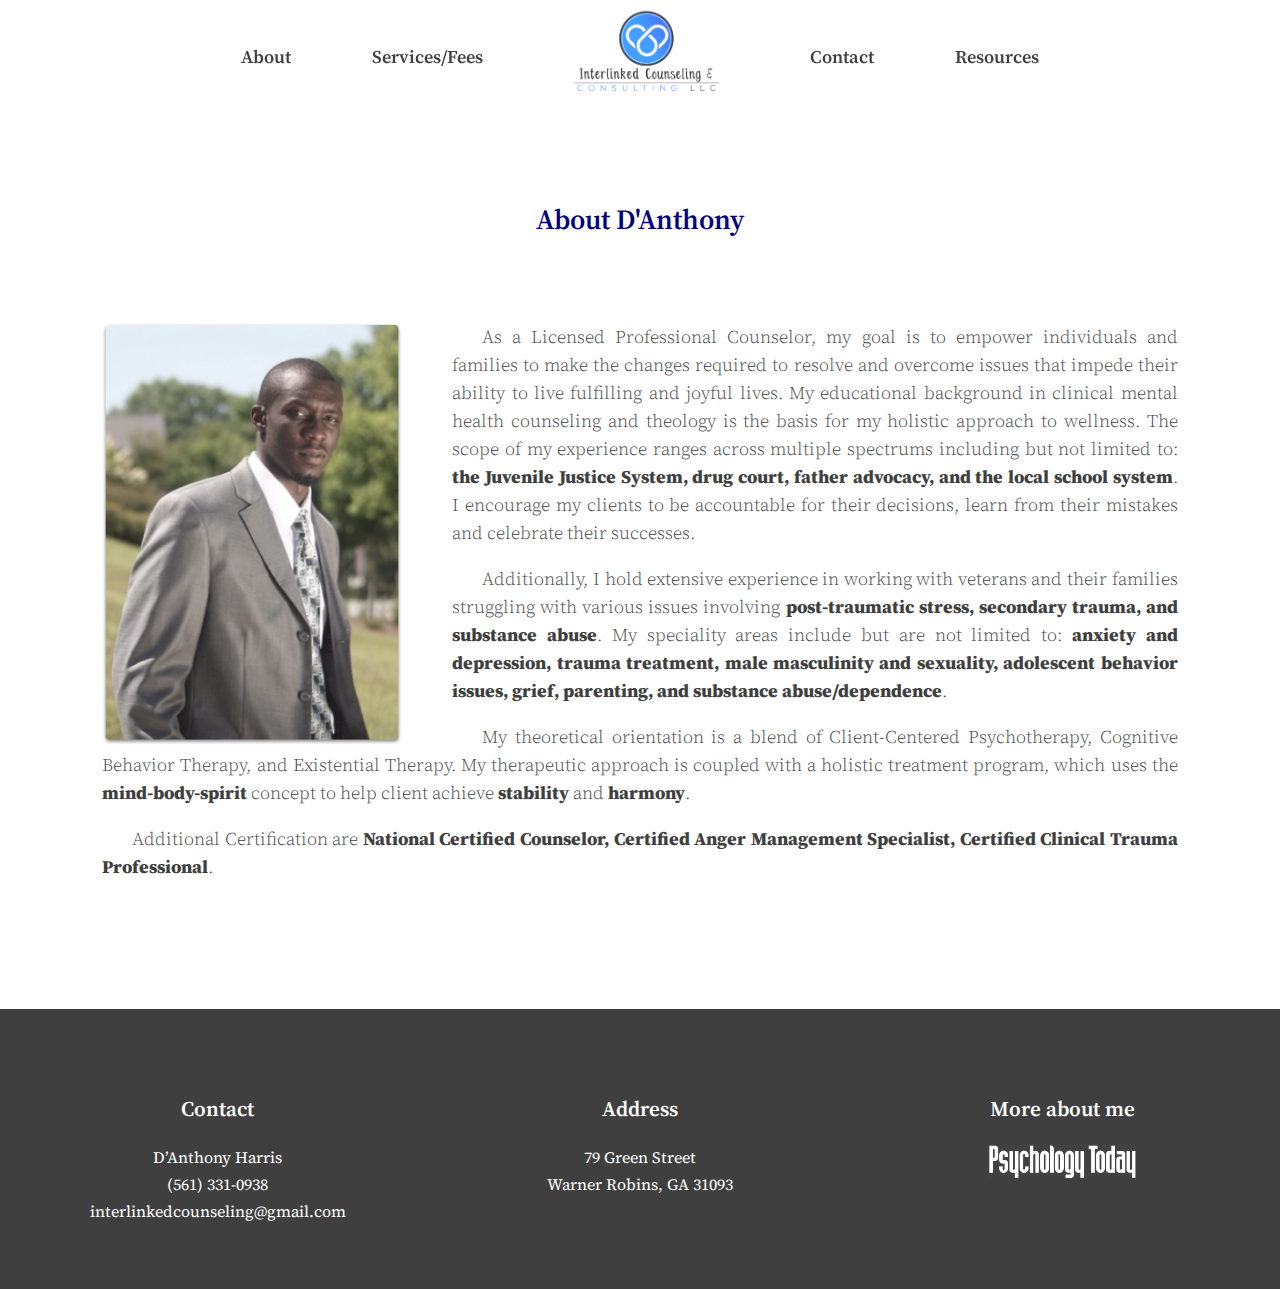
<file: about.html>
<!DOCTYPE html>
<html lang="en" id="master-container">
<head>
	<meta charset="UTF-8">
	<link rel="stylesheet" href="https://use.fontawesome.com/releases/v5.6.3/css/all.css">
	<meta name="viewport" content="width=device-width, initial-scale=1.0">
	<title>Interlinked | About</title>
	<script src="https://cdnjs.cloudflare.com/ajax/libs/jquery/3.4.1/jquery.min.js"></script>
	<link rel="shortcut icon" href="images/favicon.ico" type="image/x-icon">
	<link href="https://fonts.googleapis.com/css?family=Hind:300,400,500,600,700|Source+Serif+Pro:400,600,700&display=swap" rel="stylesheet">
	<link rel="stylesheet" href="styles/home.css">
	<link rel="stylesheet" href="styles/navbar.css">
	<link rel="stylesheet" href="styles/footer.css">
	<link rel="stylesheet" href="styles/about.css">
</head>

<body>
	<div id="center-content">
		<nav class="navbar navbar-transparent" id="navbar">
		<a href="about.html" class="navbar-text">About</a>
		<a href="services.html" class="navbar-text">Services/Fees</a>
		<a id="home-btn" href="index.html" class="navbar-text"><img src="images/interlinked_logo.png" class="logo-img-navbar"></a>
		<a href="contact.html" class="navbar-text">Contact</a>
		<a href="resources.html" class="navbar-text">Resources</a>
	</nav>

	<nav class="navbar-mobile navbar-transparent" id="mobile-navbar">
		<div class="dropdown">
	    <button class="dropbtn">
	      <i class="dropdown-icon fas fa-bars" id="dropbtn"></i>
	    </button>
	    <div class="dropdown-content" id="dropdown-content" style="display: none;">
	      <a href="about.html" class="navbar-mobile-text">About</a>
	      <a href="services.html" class="navbar-mobile-text">Services/Fees</a>
	      <a href="contact.html" class="navbar-mobile-text">Contact</a>
	      <a href="resources.html" class="navbar-mobile-text">Resources</a>
	    </div>
	  </div>
	  <div class="home-btn">
			<a href="index.html"><img src="images/interlinked_logo.png" class="logo-img-navbar-mobile"></a>
		</div>
		<div>
		</div>
	</nav>

	<main>
		<section id="about" class="about">
			<div class="main-title">
				<h1 class="main-title-text">About D'Anthony</h1>
			</div>
			<div class="about-content-box center-content">
				<img class="about-img" src="images/about_picture.png">
				<div class="about-text">
					<p>As a Licensed Professional Counselor, my goal is to empower individuals and families to make the changes required to resolve and overcome issues that impede their ability to live fulfilling and joyful lives. My educational background in clinical mental health counseling and theology is the basis for my holistic approach to wellness. The scope of my experience ranges across multiple spectrums including but not limited to: <span class="bold-text">the Juvenile Justice System, drug court, father advocacy, and the local school system</span>. I encourage my clients to be accountable for their decisions, learn from their mistakes and celebrate their successes.</p>
					<p>Additionally, I hold extensive experience in working with veterans and their families struggling with various issues involving <span class="bold-text">post-traumatic stress, secondary trauma, and substance abuse</span>. My speciality areas include but are not limited to: <span class="bold-text">anxiety and depression, trauma treatment, male masculinity and sexuality, adolescent behavior issues, grief, parenting, and substance abuse/dependence</span>.</p>
					<p>My theoretical orientation is a blend of Client-Centered Psychotherapy, Cognitive Behavior Therapy, and Existential Therapy. My therapeutic approach is coupled with a holistic treatment program, which uses the <span class="bold-text">mind-body-spirit</span> concept to help client achieve <span class="bold-text">stability</span> and <span class="bold-text">harmony</span>.</p>
					<p>Additional Certification are <span class="bold-text">National Certified Counselor, Certified Anger Management Specialist, Certified Clinical Trauma Professional</span>.
				</div>
			</div>
		</section>
	</main>
	<footer>
		<div class="footer-background">
			<div class="footer-grid center-content">
				<div class="contact-column">
					<p class="footer-title">Contact</p>
					<p class="footer-text">D’Anthony Harris<br>(561) 331-0938</p>
					<p class="footer-text">interlinkedcounseling@gmail.com</p>
				</div>
				<div class="address-column">
					<p class="footer-title">Address</p>
					<p class="footer-text">79 Green Street<br>Warner Robins, GA 31093</p>
				</div>
				<div class="follow-column">
					<p class="footer-title">More about me</p>
					<a href="https://www.psychologytoday.com/us/therapists/danthony-t-harris-warner-robins-ga/227022" class="footer-icon footer-link"><img class="psychology-today-icon" src="images/psychology_today_logo2.png"></a>
				</div>
			</div>
		</div>
	</footer>

</body>

<script src="js/dropdown.js"></script>
<script src="js/navbar_background.js"></script>
</file>
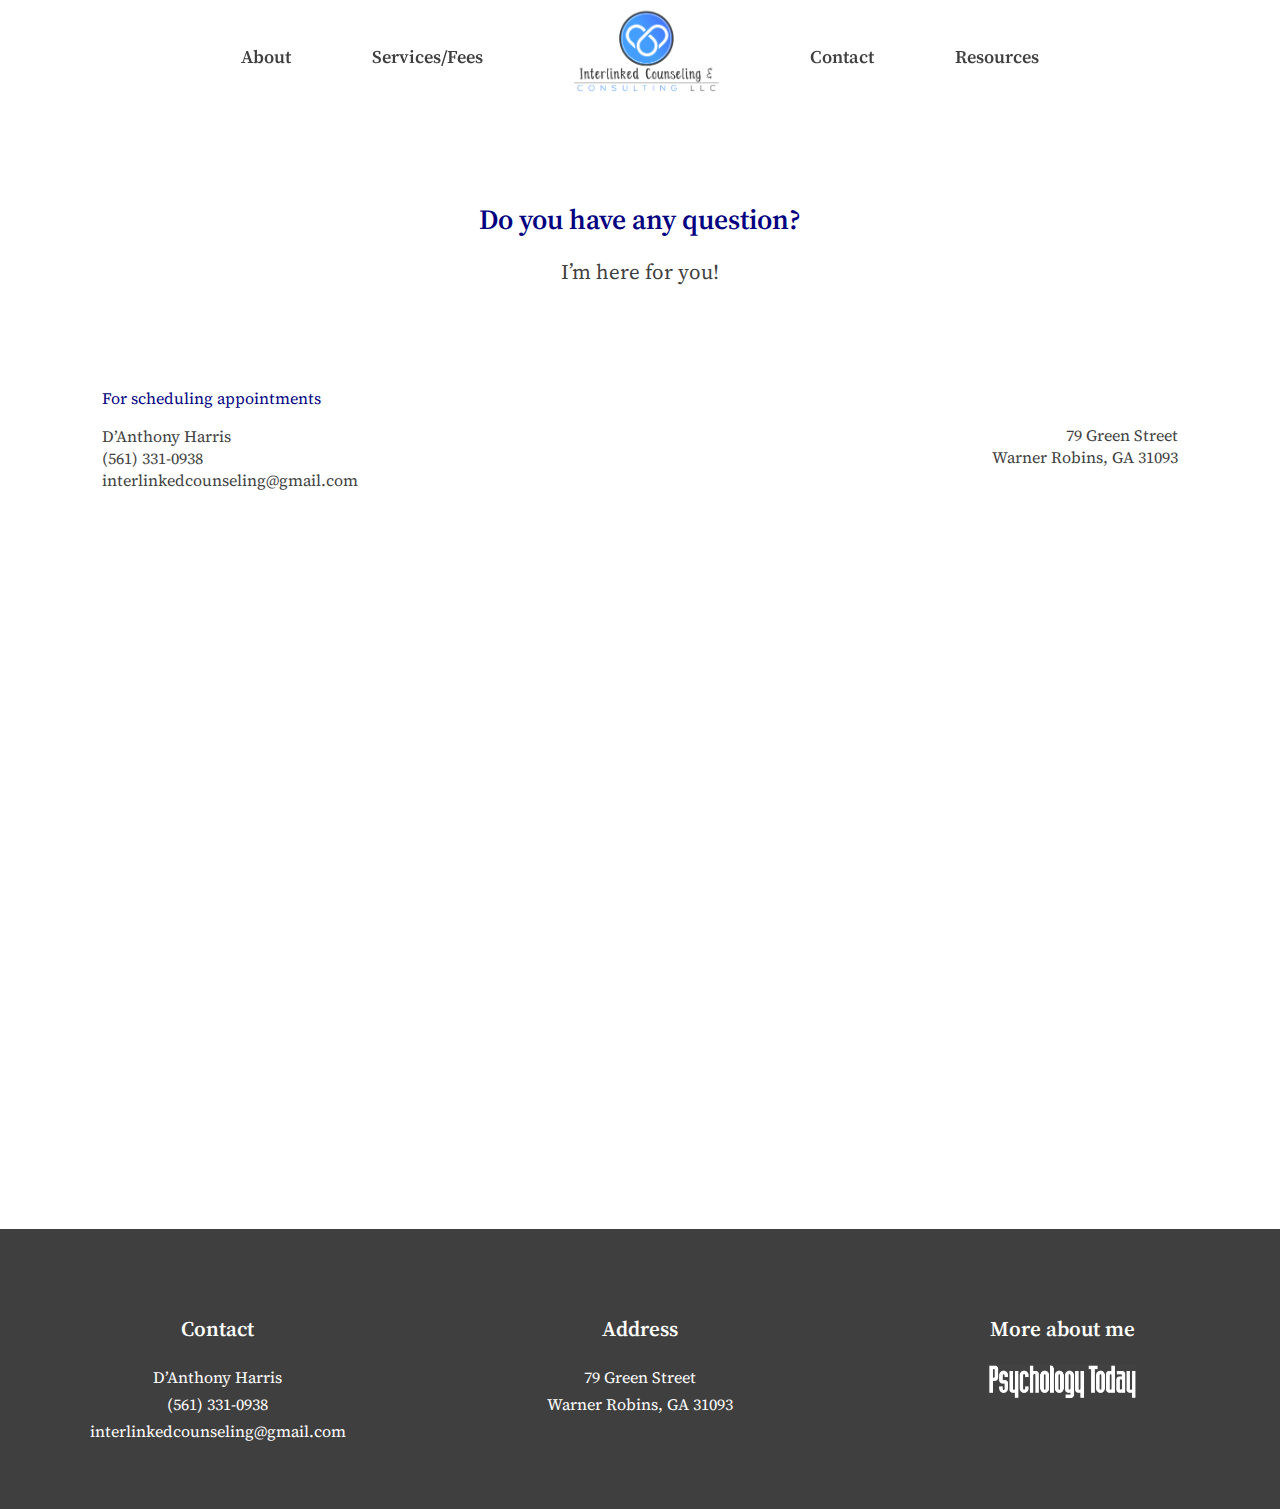
<file: contact.html>
<!DOCTYPE html>
<html lang="en" id="master-container">
<head>
	<meta charset="UTF-8">
	<link rel="stylesheet" href="https://use.fontawesome.com/releases/v5.6.3/css/all.css">
	<meta name="viewport" content="width=device-width, initial-scale=1.0">
	<title>Interlinked | Contact</title>
	<script src="https://cdnjs.cloudflare.com/ajax/libs/jquery/3.4.1/jquery.min.js"></script>
	<link rel="shortcut icon" href="images/favicon.ico" type="image/x-icon">
	<link href="https://fonts.googleapis.com/css?family=Hind:300,400,500,600,700|Source+Serif+Pro:400,600,700&display=swap" rel="stylesheet">
	<link rel="stylesheet" href="styles/home.css">
	<link rel="stylesheet" href="styles/navbar.css">
	<link rel="stylesheet" href="styles/footer.css">
	<link rel="stylesheet" href="styles/about.css">
	<link rel="stylesheet" href="styles/services.css">
	<link rel="stylesheet" href="styles/contact.css">
</head>

<body>
	<div id="center-content">
		<nav class="navbar navbar-transparent" id="navbar">
		<a href="about.html" class="navbar-text">About</a>
		<a href="services.html" class="navbar-text">Services/Fees</a>
		<a id="home-btn" href="index.html" class="navbar-text"><img src="images/interlinked_logo.png" class="logo-img-navbar"></a>
		<a href="contact.html" class="navbar-text">Contact</a>
		<a href="resources.html" class="navbar-text">Resources</a>
	</nav>

	<nav class="navbar-mobile navbar-transparent" id="mobile-navbar">
		<div class="dropdown">
	    <button class="dropbtn">
	      <i class="dropdown-icon fas fa-bars" id="dropbtn"></i>
	    </button>
	    <div class="dropdown-content" id="dropdown-content" style="display: none;">
	      <a href="about.html" class="navbar-mobile-text">About</a>
	      <a href="services.html" class="navbar-mobile-text">Services/Fees</a>
	      <a href="contact.html" class="navbar-mobile-text">Contact</a>
	      <a href="resources.html" class="navbar-mobile-text">Resources</a>
	    </div>
	  </div>
	  <div class="home-btn">
			<a href="index.html"><img src="images/interlinked_logo.png" class="logo-img-navbar-mobile"></a>
		</div>
		<div>
		</div>
	</nav>


	<main>
		<section id="contact" class="contact">
			<div class="main-title">
				<h1 class="main-title-text">Do you have any question?</h1>
				<p class="contact-subtitle">I’m here for you!</p>
			</div>
		</section>
		<div class="contact-header-title-grid center-content">
			<div>
				<p class="contact-grid-column1 blue-text">For scheduling appointments</p>
				<p class="contact-grid-column1 regular-text">D’Anthony Harris<br>(561) 331-0938<br>interlinkedcounseling@gmail.com</p>
			</div>
			<div>
				<p class="contact-grid-column2">79 Green Street<br>Warner Robins, GA 31093</p>
			</div>
		</div>
		<div class="contact-map">
			<p class="map"><iframe src="https://www.google.com/maps/embed?pb=!1m18!1m12!1m3!1d3360.15082658298!2d-83.60772028391034!3d32.62880668101694!2m3!1f0!2f0!3f0!3m2!1i1024!2i768!4f13.1!3m3!1m2!1s0x88f3e1e92a9e4b8b%3A0x100b12a480a0bab1!2s79%20Green%20St%2C%20Warner%20Robins%2C%20GA%2031093%2C%20EUA!5e0!3m2!1spt-BR!2sbr!4v1570031896815!5m2!1spt-BR!2sbr" width="600" height="450" frameborder="0" style="border:0;" allowfullscreen=""></iframe></p>
		</div>
	</main>
	<footer>
		<div class="footer-background">
			<div class="footer-grid center-content">
				<div class="contact-column">
					<p class="footer-title">Contact</p>
					<p class="footer-text">D’Anthony Harris<br>(561) 331-0938</p>
					<p class="footer-text">interlinkedcounseling@gmail.com</p>
				</div>
				<div class="address-column">
					<p class="footer-title">Address</p>
					<p class="footer-text">79 Green Street<br>Warner Robins, GA 31093</p>
				</div>
				<div class="follow-column">
					<p class="footer-title">More about me</p>
					<a href="https://www.psychologytoday.com/us/therapists/danthony-t-harris-warner-robins-ga/227022" class="footer-icon footer-link"><img class="psychology-today-icon" src="images/psychology_today_logo2.png"></a>
				</div>
			</div>
		</div>
	</footer>
</body>

<script src="js/dropdown.js"></script>
<script src="js/navbar_background.js"></script>
</file>
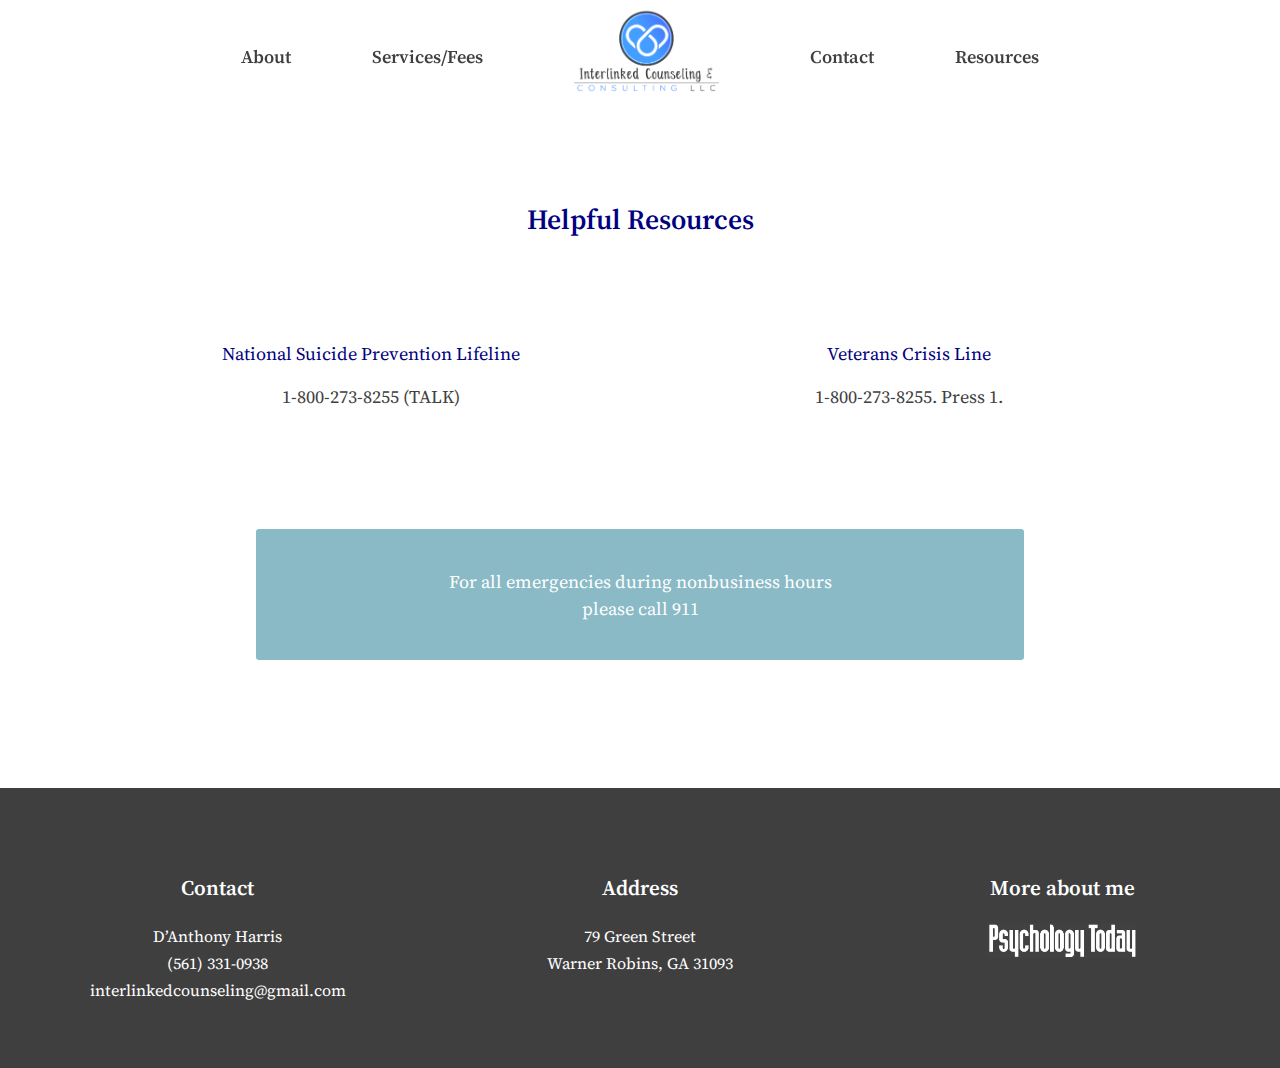
<file: resources.html>
<!DOCTYPE html>
<html lang="en" id="master-container">
<head>
	<meta charset="UTF-8">
	<link rel="stylesheet" href="https://use.fontawesome.com/releases/v5.6.3/css/all.css">
	<meta name="viewport" content="width=device-width, initial-scale=1.0">
	<title>Interlinked | Helpful Resources</title>
	<script src="https://cdnjs.cloudflare.com/ajax/libs/jquery/3.4.1/jquery.min.js"></script>
	<link rel="shortcut icon" href="images/favicon.ico" type="image/x-icon">
	<link href="https://fonts.googleapis.com/css?family=Hind:300,400,500,600,700|Source+Serif+Pro:400,600,700&display=swap" rel="stylesheet">
	<link rel="stylesheet" href="styles/home.css">
	<link rel="stylesheet" href="styles/navbar.css">
	<link rel="stylesheet" href="styles/footer.css">
	<link rel="stylesheet" href="styles/about.css">
	<link rel="stylesheet" href="styles/services.css">
	<link rel="stylesheet" href="styles/contact.css">
	<link rel="stylesheet" href="styles/resources.css">
</head>

<body>
	<div id="center-content">
		<nav class="navbar navbar-transparent" id="navbar">
		<a href="about.html" class="navbar-text">About</a>
		<a href="services.html" class="navbar-text">Services/Fees</a>
		<a id="home-btn" href="index.html" class="navbar-text"><img src="images/interlinked_logo.png" class="logo-img-navbar"></a>
		<a href="contact.html" class="navbar-text">Contact</a>
		<a href="resources.html" class="navbar-text">Resources</a>
	</nav>

	<nav class="navbar-mobile navbar-transparent" id="mobile-navbar">
		<div class="dropdown">
	    <button class="dropbtn">
	      <i class="dropdown-icon fas fa-bars" id="dropbtn"></i>
	    </button>
	    <div class="dropdown-content" id="dropdown-content" style="display: none;">
	      <a href="about.html" class="navbar-mobile-text">About</a>
	      <a href="services.html" class="navbar-mobile-text">Services/Fees</a>
	      <a href="contact.html" class="navbar-mobile-text">Contact</a>
	      <a href="resources.html" class="navbar-mobile-text">Resources</a>
	    </div>
	  </div>
	  <div class="home-btn">
			<a href="index.html"><img src="images/interlinked_logo.png" class="logo-img-navbar-mobile"></a>
		</div>
		<div>
		</div>
	</nav>

	<main>
		<section id="resources" class="resources">
			<div class="main-title">
				<h1 class="main-title-text">Helpful Resources</h1>
			</div>
		</section>
		<div class="resources-header-grid center-content">
			<div>
				<p class="resources-grid-title">National Suicide Prevention Lifeline</p>
				<p class="resources-grid-text">1-800-273-8255 (TALK)</p>
			</div>
			<div>
				<p class="resources-grid-title">Veterans Crisis Line</p>
				<p class="resources-grid-text">1-800-273-8255. Press 1.</p>
			</div>
		</div>
		<div>
			<p class="resources-alert-box center-content">For all emergencies during nonbusiness hours<br>please call 911</p>
		</div>
	</main>
	<footer>
		<div class="footer-background">
			<div class="footer-grid center-content">
				<div class="contact-column">
					<p class="footer-title">Contact</p>
					<p class="footer-text">D’Anthony Harris<br>(561) 331-0938</p>
					<p class="footer-text">interlinkedcounseling@gmail.com</p>
				</div>
				<div class="address-column">
					<p class="footer-title">Address</p>
					<p class="footer-text">79 Green Street<br>Warner Robins, GA 31093</p>
				</div>
				<div class="follow-column">
					<p class="footer-title">More about me</p>
					<a href="https://www.psychologytoday.com/us/therapists/danthony-t-harris-warner-robins-ga/227022" class="footer-icon footer-link"><img class="psychology-today-icon" src="images/psychology_today_logo2.png"></a>
				</div>
			</div>
		</div>
	</footer>
</body>

<script src="js/dropdown.js"></script>
<script src="js/navbar_background.js"></script>
</file>
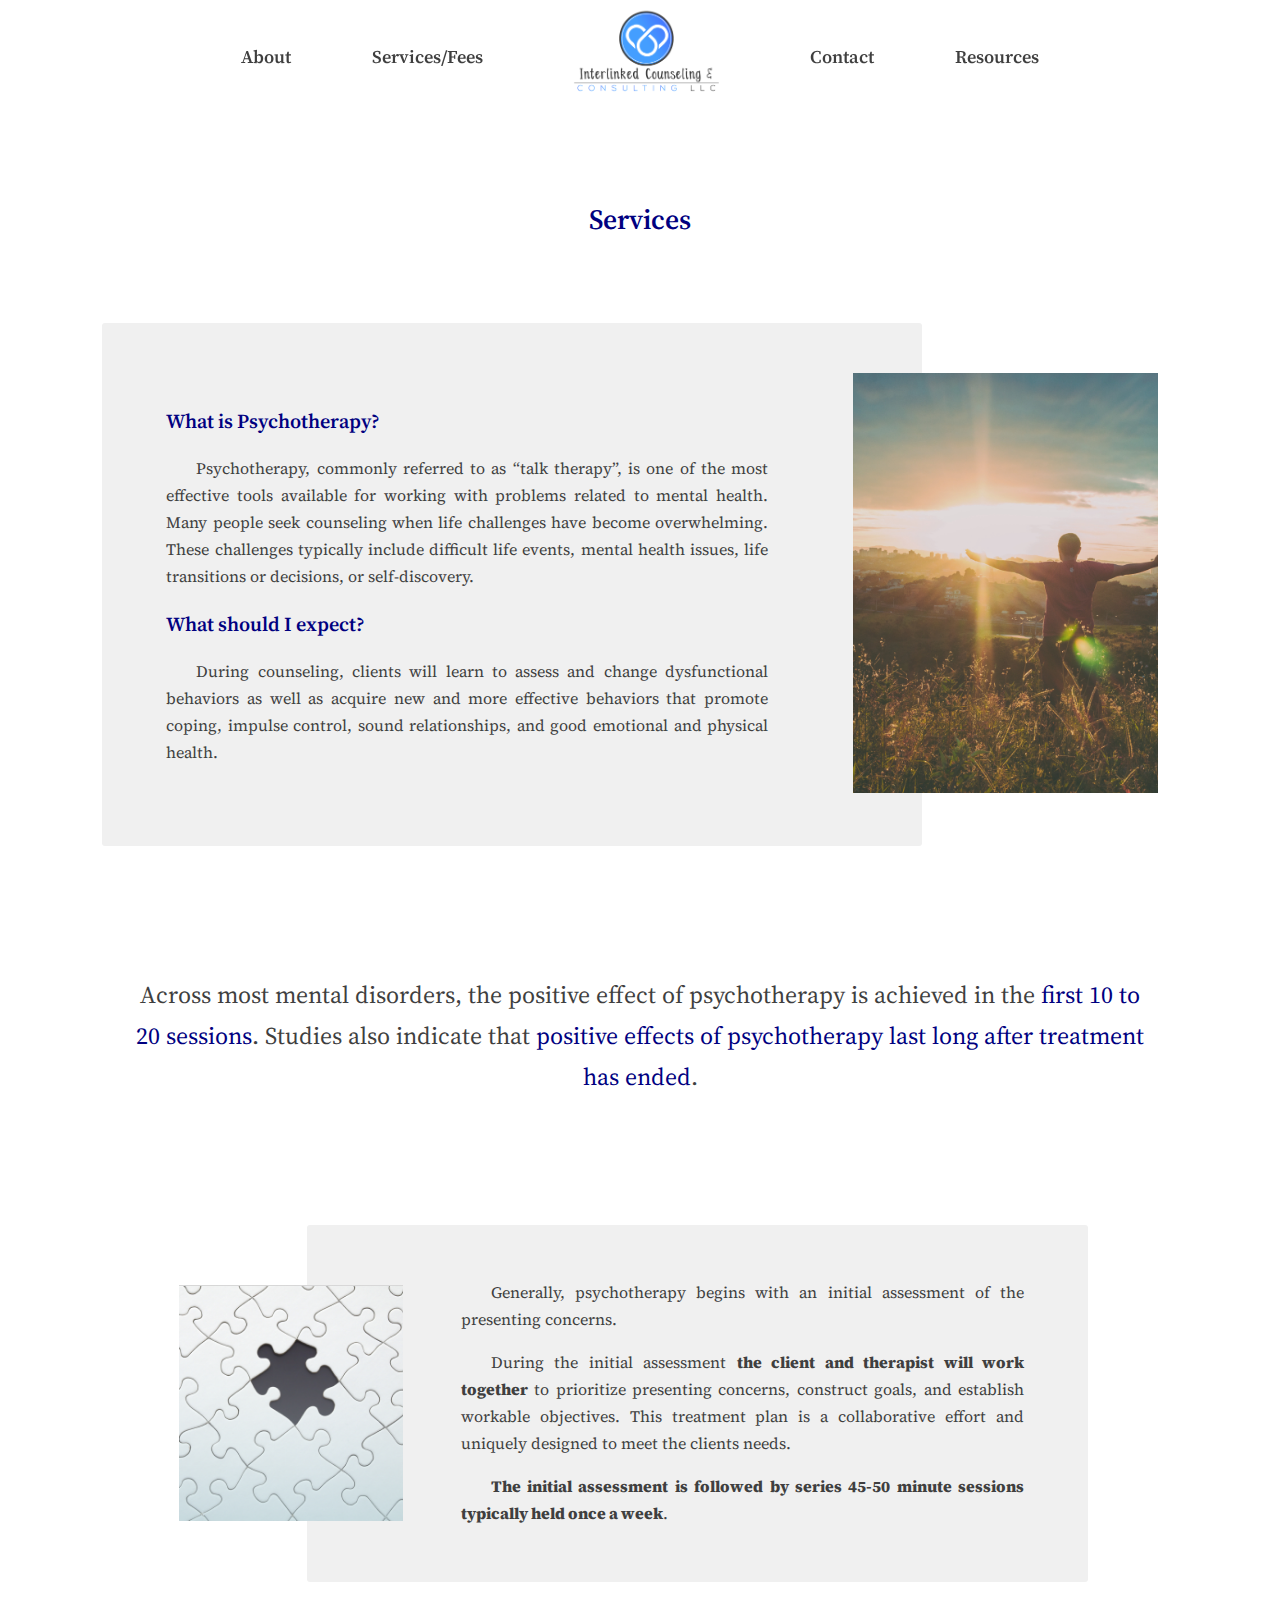
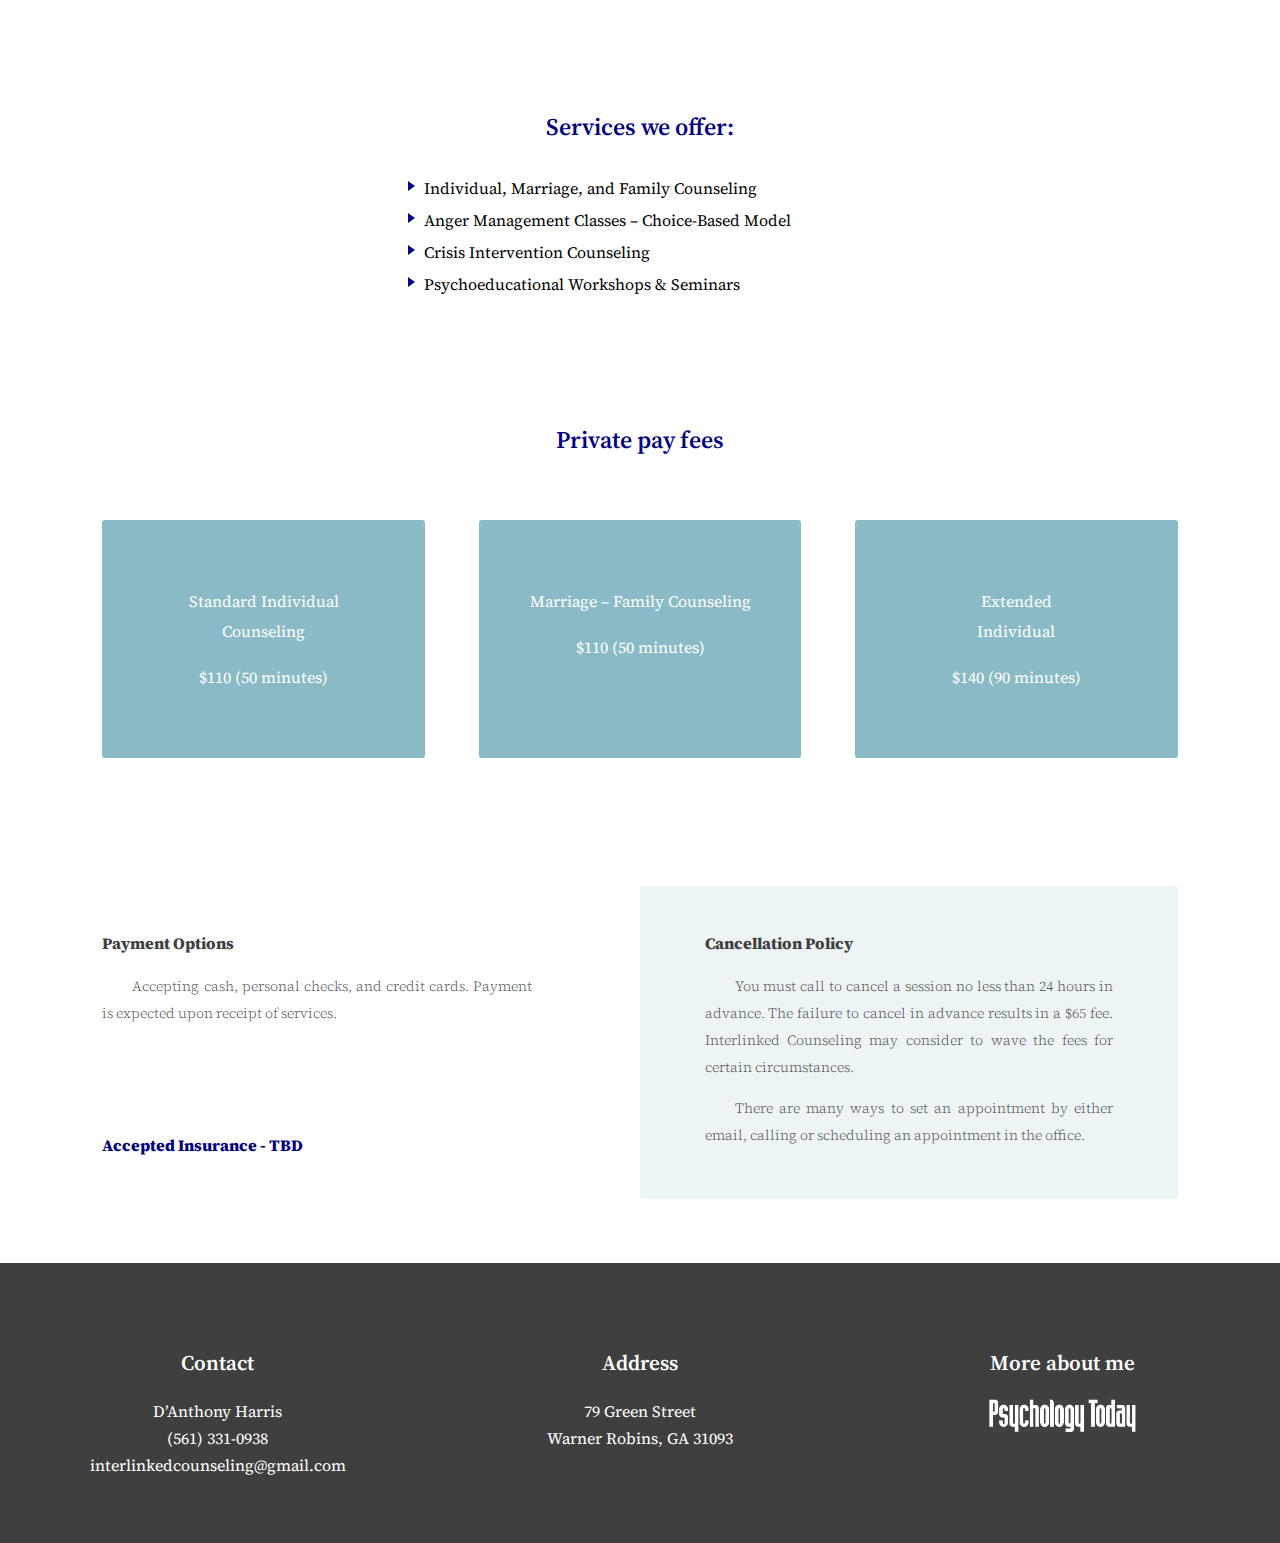
<file: services.html>
<!DOCTYPE html>
<html lang="en" id="master-container">
<head>
	<meta charset="UTF-8">
	<link rel="stylesheet" href="https://use.fontawesome.com/releases/v5.6.3/css/all.css">
	<meta name="viewport" content="width=device-width, initial-scale=1.0">
	<title>Interlinked | Services</title>
	<script src="https://cdnjs.cloudflare.com/ajax/libs/jquery/3.4.1/jquery.min.js"></script>
	<link rel="shortcut icon" href="images/favicon.ico" type="image/x-icon">
	<link href="https://fonts.googleapis.com/css?family=Hind:300,400,500,600,700|Source+Serif+Pro:400,600,700&display=swap" rel="stylesheet">
	<link rel="stylesheet" href="styles/home.css">
	<link rel="stylesheet" href="styles/navbar.css">
	<link rel="stylesheet" href="styles/footer.css">
	<link rel="stylesheet" href="styles/about.css">
	<link rel="stylesheet" href="styles/services.css">
</head>

<body>
	<div id="center-content">
		<nav class="navbar navbar-transparent" id="navbar">
		<a href="about.html" class="navbar-text">About</a>
		<a href="services.html" class="navbar-text">Services/Fees</a>
		<a id="home-btn" href="index.html" class="navbar-text"><img src="images/interlinked_logo.png" class="logo-img-navbar"></a>
		<a href="contact.html" class="navbar-text">Contact</a>
		<a href="resources.html" class="navbar-text">Resources</a>
	</nav>

	<nav class="navbar-mobile navbar-transparent" id="mobile-navbar">
		<div class="dropdown">
	    <button class="dropbtn">
	      <i class="dropdown-icon fas fa-bars" id="dropbtn"></i>
	    </button>
	    <div class="dropdown-content" id="dropdown-content" style="display: none;">
	      <a href="about.html" class="navbar-mobile-text">About</a>
	      <a href="services.html" class="navbar-mobile-text">Services/Fees</a>
	      <a href="contact.html" class="navbar-mobile-text">Contact</a>
	      <a href="resources.html" class="navbar-mobile-text">Resources</a>
	    </div>
	  </div>
	  <div class="home-btn">
			<a href="index.html"><img src="images/interlinked_logo.png" class="logo-img-navbar-mobile"></a>
		</div>
		<div>
		</div>
	</nav>

	<main>
		<section id="services" class="services">
			<div class="main-title">
				<h1 class="main-title-text">Services</h1>
			</div>
		</section>
		<div class="text-box-wrap center-content">
			<div class="main-text-box">
				<p class="main-text-title">What is Psychotherapy?</p>
				<p class="main-text">Psychotherapy, commonly referred to as “talk therapy”, is one of the most effective tools available for working with problems related to mental health. Many people seek counseling when life challenges have become overwhelming. These challenges typically include difficult life events, mental health issues, life transitions or decisions, or self-discovery.</p>
				<p class="main-text-title">What should I expect?</p>
				<p class="main-text">During counseling, clients will learn to assess and change dysfunctional behaviors as well as acquire new and more effective behaviors that promote coping, impulse control, sound relationships, and good emotional and physical health.</p>
				<img class="services-img-01" src="images/services_img01.jpg">
				<img class="services-img-01-tablet" src="images/services_img01_tablet.jpg">
				<img class="services-img-01-mobile" src="images/services_img01_mobile.jpg">
			</div>
		</div>
		<div class="text-box-wrap center-content">
			<p class="alert-text">Across most mental disorders, the positive effect of psychotherapy is achieved in the <span class="blue-text">first 10 to 20 sessions</span>. Studies also indicate that <span class="blue-text">positive effects of psychotherapy last long after treatment has ended</span>.</p>
		</div>
		<div class="text-box-wrap center-content">
			<div class="second-text-box center-content">
				<img class="services-img-02" src="images/services_img02.jpg">
				<p class="second-text">	Generally, psychotherapy begins with an initial assessment of the presenting concerns.</p>
				<p class="second-text">During the initial assessment <span class="bold-text">the client and therapist will work together</span> to prioritize presenting concerns, construct goals, and establish workable objectives. This treatment plan is a collaborative effort and uniquely designed to meet the clients needs.</p>
				<p class="second-text"><span class="bold-text">The initial assessment is followed by series 45-50 minute sessions typically held once a week</span>.</p>
			</div>
		</div>
		<div class="services-list-wrap center-content">
			<p class="list-title">Services we offer:</p>
			<ul class="list-settings">
			  <li class="services-list-items">Individual, Marriage, and Family Counseling</li>
			  <li class="services-list-items">Anger Management Classes – Choice-Based Model</li>
			  <li class="services-list-items">Crisis Intervention Counseling</li>
			  <li class="services-list-items">Psychoeducational Workshops & Seminars</li>
			</ul>
		</div>
		<div>
			<p class="prices-grid-title">Private pay fees</p>
			<div class="prices-grid center-content">
				<div class="prices-grid-columns">
					<p class="prices-grid-text">Standard Individual Counseling</p>
					<p class="prices-grid-text">$110 (50 minutes)</p>
				</div>
				<div class="prices-grid-columns">
					<p class="prices-grid-text">Marriage – Family Counseling</p>
					<p class="prices-grid-text">$110 (50 minutes)</p>
				</div>
				<div class="prices-grid-columns">
					<p class="prices-grid-text">Extended<br>Individual</p>
					<p class="prices-grid-text">$140 (90 minutes)</p>
				</div>
			</div>
		</div>
		<div class="text-box-wrap center-content">
			<div class="payment-options-grid center-content">
				<div class="payment-options-grid-column1">
					<p class="payment-options-title">Payment Options</p>
					<p class="payment-options-text">Accepting cash, personal checks, and credit cards. Payment is expected upon receipt of services.</p>
					<p class="insurance">Accepted Insurance - TBD</p>
				</div>
				<div class="payment-options-grid-column2">
					<p class="payment-options-title">Cancellation Policy</p>
					<p class="payment-options-text">You must call to cancel a session no less than 24 hours in advance. The failure to cancel in advance results in a $65 fee. Interlinked Counseling may consider to wave the fees for certain circumstances.</p>
					<p class="payment-options-text">There are many ways to set an appointment by either email, calling or scheduling an appointment in the office.</p>
				</div>
			</div>
		</div>
	</main>
	<footer>
		<div class="footer-background">
			<div class="footer-grid center-content">
				<div class="contact-column">
					<p class="footer-title">Contact</p>
					<p class="footer-text">D’Anthony Harris<br>(561) 331-0938</p>
					<p class="footer-text">interlinkedcounseling@gmail.com</p>
				</div>
				<div class="address-column">
					<p class="footer-title">Address</p>
					<p class="footer-text">79 Green Street<br>Warner Robins, GA 31093</p>
				</div>
				<div class="follow-column">
					<p class="footer-title">More about me</p>
					<a href="https://www.psychologytoday.com/us/therapists/danthony-t-harris-warner-robins-ga/227022" class="footer-icon footer-link"><img class="psychology-today-icon" src="images/psychology_today_logo2.png"></a>
				</div>
			</div>
		</div>
	</footer>
</body>

<script src="js/dropdown.js"></script>
<script src="js/navbar_background.js"></script>
</file>
<file: styles/home.css>
html {
	box-sizing: border-box;
	font-family: 'Source Serif Pro', serif;
}
*, *:before, *:after {
	box-sizing: inherit;
}

/*----- Home -----*/
body {
	margin: 0;
}
.home {
	background: url("../images/landing_page_banner.jpg") no-repeat scroll;
	background-size: 100% 100%;
  margin-top: 0;
  top: 0;
  left: 0;
  right: 0;
	height: 100vh;
	width: 100%;
	position: relative;
}
.home-title {
	color: #fff;
	font-family: 'Hind', sans-serif;
	font-weight: 500;
	margin-bottom: 0;
	line-height: normal;
	font-size: 35px;
}
.home-title-mobile {
	display: none;
}
.header-banner {
	overflow: auto;
	text-align: center;
}
.header-title {
	position: absolute;
	bottom: 50%;
	margin-bottom: -100px;
	left: 50%;
	margin-left: -300px;
}
.header-horizontal-line {
	color: white;
	width: 570px;
	border-width: 1px;
	border-style: solid;
	margin-bottom: 35px;
}
.start-today-btn {
	font-family: 'Hind', sans-serif;
	font-size: 24px;
	font-weight: 400;
	color: white;
	text-decoration: none;
	padding: 8px 50px;
	border: solid white;
	border-width: 1px;
	border-radius: 2px;
}
.start-today-btn:hover {
	color: #fff;
	border: solid #fff;
	border-width: 1px;
	border-radius: 3px;
	box-shadow: 0px 0px 50px #fff inset;
	transition: all 0.6s ease;
}

/*------Main Section-----*/

.home-grid {
	display: grid;
	grid-template-columns: 25% 20% 20% 20%;
	color: #3F3F3F;
	justify-content: center;
	margin: 6% auto 6% auto;
}
.home-grid-primary-column {
	text-align: right;
	padding: 25px 50px 25px 0;
	border-right: solid #3F3F3F;
	border-width: 1px;
}
.second-title {
	font-size: 24px;
	font-weight: 400;
}
.subtitle {
	font-size: 16px;
}
.home-grid-secondary-column {
	text-align: center;
	padding-top: 30px;
}
.specialties {
	font-size: 21px;
}
.home-icons {
	width: 40px;
}

/*-----Media Queries-----*/


/*Widescreen*/
@media only screen and (min-width: 1600px) {
  .center-content {
	 	max-width: 1500px;
		align-content: center;
	}
	.header-banner {
		padding-top: 10%;
		padding-bottom: 20%;
	}
	.second-title {
		font-size: 28px;
		font-weight: 400;
	}
	.subtitle {
		font-size: 21px;
	}
	.specialties {
		font-size: 24px;
	}
	.home-title {
		font-size: 55px;
	}
	.start-today-btn {
		font-size: 34px;
	}

}

@media screen and (max-width: 900px) and (min-width: 600px) {
	.home {
		background: url("../images/landing_page_banner_tablet.jpg") no-repeat scroll;
		background-size: 100% 100%;
		position: relative;
	}
	.header-banner {
	}
 	.home-title {
		font-size: 32px;
	}
	.start-today-btn {
		font-size: 21px;
		padding: 8px 45px;
	}
	.header-title {
		position: absolute;
		bottom: 50%;
		margin-bottom: -74px;
		left: 50%;
		margin-left: -203px;
	} 
	.header-horizontal-line {
		width: 400px;
	}
	.home-grid-primary-column {
		padding: 10px 23px 10px 0;
	}
	.home-grid-secondary-column {
    padding-top: 20px;
	}
	.second-title {
		font-size: 21px;
		font-weight: 400;
		margin-bottom: 0;
		margin-top: 30px;
	}
	.subtitle {
		margin-top: 0;
		font-size: 14px;
	}
	.specialties {
		font-size: 16px;
	}
	.home-icons {
		width: 28px;
	}
}

@media screen and (max-width: 599px) and (min-width: 320px) {
	.home {
		background: url("../images/landing_page_banner_mobile.jpg") no-repeat scroll;
		background-size: 100% 100%;
	}
	.header-banner {
	}
	.header-title {
		position: absolute;
		bottom: 50%;
		margin-bottom: -95px;
		left: 50%;
		margin-left: -138px;
	} 
	.home-grid {
		display: grid;
		grid-template-columns: 100%;
		grid-gap: 10%;
		padding-bottom: 58%;
	}
	.home-title-mobile {
		display: block;
		color: #fff;
		font-family: 'Hind', sans-serif;
		font-weight: 500;
		margin-bottom: 0;
		line-height: normal;
		font-size: 30px;
	}
	.home-title {
		display: none;
	}
	.start-today-btn {
		font-size: 18px;
		padding: 8px 45px;
	}
	.home-grid-primary-column {
		text-align: center;
		border-right: none;
		border-bottom: solid #3F3F3F;
		border-width: 1px;
		padding: 25px 0 25px 0;
		margin: 0 25px;
	}
	.header-horizontal-line {
		width: 270px;
		border-width: 0.5px;
	}
 	
}
</file>
<file: styles/navbar.css>
.navbar {
	text-align: center;
	position: fixed;
	top: 0;
	left: 0;
	right: 0;
	margin: auto;
	z-index: 1;
}
.navbar-transparent {
	background: transparent;
}
.navbar-grey {
	background: #F0F0F0;
	transition: all 0.5s ease;
	box-shadow: 0px 0px 15px #808080;
}
.navbar-text {
	display: inline-block;
	padding: 0.5% 3% 0.3% 3%;
	text-decoration: none;
	font-weight: 600;
	color: #3F3F3F;
	font-size: 18px;
	vertical-align: middle;
}
.navbar-text:hover {
	color: #000080;
}
.navbar-text:active {
	color: #000080;
}
.logo-img-navbar {
	width: 165px;
}



/*-----Dropdown Menu-----*/

.navbar-mobile {
	display: none;
	text-align: center;
	position: fixed;
	top: 0;
	left: 0;
	right: 0;
	z-index: 1;
}
.navbar-mobile {

}
.navbar-mobile-text {
  font-size: 16px;
  color: white;
  text-align: center;
  padding: 14px 8%;
  text-decoration: none;
}
.dropdown-icon {
	font-size: 38px;
	color: #3F3F3F;
	padding-top: 5px;
	padding-left: 5px;
}
.dropdown {
  float: left;
  overflow: hidden;
  text-align: left;
}
.dropdown .dropbtn {
  font-size: 16px;
  border: none;
  padding: 19px 21px;
  background-color: inherit;
  font-family: inherit; /* Important for vertical align on mobile phones */
  margin: 0; /* Important for vertical align on mobile phones */
}
.dropbtn:focus {
  outline: none;
}
.navbar-mobile-text:hover, .dropdown:hover .dropbtn {

}
.dropdown-content {
  position: absolute;
  background-color: #f9f9f9;
  min-width: 184px;
  box-shadow: 15px 8px 16px 0px rgba(0,0,0,0.2);
  z-index: 1;
  border-radius: 2px;
}
.dropdown-content a {
  float: none;
  color: black;
  padding: 12px 16px;
  text-decoration: none;
  display: block;
  text-align: left;
}
.dropdown-content a:hover {
  background-color: #F0F0F0;
}
/*.dropdown:hover .dropdown-content {
  display: block;
}*/
.logo-img-navbar-mobile {
	width: 135px;
	z-index: 1;
	margin-top: 14px;
}


/*-----Media Queries-----*/


/*Widescreen*/
@media only screen and (min-width: 1600px) {
	.navbar-text {
		font-size: 21px;
	}
}

@media screen and (max-width: 900px) and (min-width: 600px) {
 .navbar-text {
		padding: 1% 2% 1% 2%;
		font-size: 15px;
	}

}
@media screen and (max-width: 599px) and (min-width: 320px) {
 	.navbar-mobile {
		display: grid;
		grid-template-columns: 33.3% 33.3% 33.3%;
		margin: 0 auto;
	}

 	.navbar {
		display: none;
	}

}
</file>
<file: styles/footer.css>
.footer-background {
	background-color: #3F3F3F;
}

.footer-grid {
	display: grid;
	grid-template-columns: 33% 33% 33%;
	width: 100%;
	text-align: center;
	color: #fff;
	padding: 5% 0 5% 0;
  left: 0;
  justify-content: center;
  margin: auto;
}
.footer-title {
	font-size: 21px;
	font-weight: 600;
}
.footer-text {
	font-size: 16px;
	font-weight: 400;
	line-height: 27px;
	margin-bottom: 0;
	margin-top: 0;
}
.footer-icon {
	text-decoration: none;
	color: #fff;
	font-size: 25px;
	padding: 10px;
}
.footer-icon {
	text-decoration: none;
	color: #fff;
	font-size: 25px;
	padding: 15px;
}
.psychology-today-icon {
	width: 35%;
	padding-top: 0;
}
.footer-link:hover {
	color: #89BAC6;
}

/*-----Media Queries-----*/


@media only screen and (min-width: 1600px) {
	.footer-title {
		font-size: 26px;
		font-weight: 600;
	}
	.footer-text {
		font-size: 21px;
		font-weight: 400;
		line-height: 33px;
		margin-bottom: 0;
		margin-top: 0;
	}

}
@media screen and (max-width: 900px) and (min-width: 600px) {
	.footer-grid {
		padding: 5% 0 5% 0;
	}

	.footer-title {
		font-size: 18px;
	}

	.footer-text {
		font-size: 14px;
		line-height: 24px;
	}
	.psychology-today-icon {
		width: 50%;
	}


}

@media screen and (max-width: 599px) and (min-width: 320px) {
	.footer-grid {
		grid-template-columns: 100%;
		grid-gap: 10%;
		padding: 15% 0 35% 0;
	}

	.footer-title {
		font-size: 21px;
	}

	.footer-text {
		font-size: 18px;
		line-height: 30px;
	}




}
</file>
<file: styles/about.css>
.about {
	margin-left: 8%;
	margin-right: 8%;
	margin-bottom: 10%;
}
.main-title {
	text-align: center;
	margin-top: 200px;
	margin-bottom: 85px;
}
.main-title-text {
	color: #000080;
	font-size: 28px;
	font-weight: 600;
}
.about-img {
	width: 300px;
	text-align: left;
	left: 0;
	float: left;
	margin-right: 50px;
}
.about-text {
	text-align: justify;
  font-size: 18px;
  color: #3F3F3F;
  line-height: 28px;
  font-weight: 300;
  text-indent: 30px;
}
.bold-text {
	font-weight: 800;
}


@media screen and (max-width: 1699px) and (min-width: 1600px) {
	.about {
		margin-left: 15%;
		margin-right: 15%;
		margin-bottom: 10%;
	}
	.main-title {
		text-align: center;
		margin-top: 245px;
		margin-bottom: 100px;
	}

	.main-title-text {
		font-size: 32px;
	}
	.about-text {
	  font-size: 18px;
	  line-height: 30px;
	}
	.about-img {
		width: 370px;
		text-align: left;
		left: 0;
		float: left;
		margin-right: 50px;
	}
	.about-content-box {
		margin: auto;
	}

}
@media only screen and (min-width: 1700px) {
	.about {
		margin-left: 15%;
		margin-right: 15%;
		margin-bottom: 10%;
	}
	.main-title {
		text-align: center;
		margin-top: 245px;
		margin-bottom: 100px;
	}

	.main-title-text {
		font-size: 32px;
	}
	.about-text {
	  font-size: 20px;
	  line-height: 33px;
	}
	.about-img {
		width: 370px;
		text-align: left;
		left: 0;
		float: left;
		margin-right: 50px;
	}
	.about-content-box {
		margin: auto;
	}


}
@media screen and (max-width: 900px) and (min-width: 600px) {
	.about-img {
		width: 250px;
	}

}

@media screen and (max-width: 500px) and (min-width: 351px) {
	.about-img {
		width: 245px;
		text-align: center;
		float: none;
		margin-right: 0;
		display: block;
		margin-left: auto;
		margin-right: auto;
	}
	.about {
		margin-left: 15%;
		margin-right: 15%;
		margin-bottom: 10%;
	}
	.about-text {
	  margin-top: 4%;
	  font-size: 16px;
	}
}

@media screen and (max-width: 350px) and (min-width: 320px) {
	.about-img {
		width: 230px;
		float: none;
		margin-right: 0;
		display: block;
		margin-left: auto;
		margin-right: auto;
	}
	.about {
		margin-left: 15%;
		margin-right: 15%;
		margin-bottom: 10%;
	}
	.about-text {
	  margin-top: 4%;
	  font-size: 16px;
	}
}
</file>
<file: styles/services.css>
/*-----First Content Wrap-----*/

.text-box-wrap {
	text-align: center;
}
.main-text-box {
	text-align: justify;
	padding: 5% 12% 5% 5%;
	margin-right: 34%;
	margin-left: 8%;
	background-color: #F0F0F0;
	border-radius: 3px;
	position: relative;
}
.main-text-title {
	font-size: 20px;
	color: #000080;
	font-weight: 600;
}
.main-text {
	font-size: 16px;
	color: #3F3F3F;
	line-height: 27px;
	text-indent: 30px;
}
.services-img-01 {
	display: block;
	width: 360px;
	vertical-align: middle;
	position: absolute;
	right: -265px;
	bottom: 50%;
	margin-bottom: -245px;
}
.services-img-01-tablet {
	display: none;
}
.services-img-01-mobile {
	display: none;
}

/*-----Highlighted Paragraph-----*/

.alert-text {
	font-size: 24px;
	text-align: center;
	color: #3F3F3F;
	margin: 10% 10% 10% 10%;
	line-height: 41px;
}
.blue-text {
	color: #000080;
}

/*-----Second Content Wrap-----*/

.second-text-box {
	text-align: justify;
	padding: 3% 5% 3% 12%;
	margin-right: 8%;
	margin-left: 24%;
	color: #3F3F3F;
	background-color: #F0F0F0;
	border-radius: 3px;
	position: relative;
}
.services-img-02 {
	width: 240px;
	position: absolute;
	left: -158px;
	bottom: 45px;
}
.second-text {
	font-size: 16px;
	color: #3F3F3F;
	line-height: 27px;
	text-indent: 30px;
}

/*-----Services List-----*/

.list-settings {  
  list-style: none;
  margin-left: 30%;  
  margin-bottom: 10%;
}  
.list-title {
	text-align: center;
	color: #000080;
	font-weight: 600;
	margin-top: 10%;
	font-size: 24px;
}
.services-list-items:before {   
  content: "";
  color: #3F3F3F;  
  border-color: transparent #000080;  
  border-style: solid;  
  border-width: 0.35em 0 0.35em 0.45em;  
  display: block;  
  height: 0;  
  width: 0;  
  left: -1em;  
  top: 0.9em;  
  position: relative;  
} 

/*-----Private Pay Fees-----*/

.prices-grid-title {
	text-align: center;
	color: #000080;
	font-weight: 600;
	margin-top: 10%;
	margin-bottom: 5%;
	font-size: 24px;
}
.prices-grid {
	display: grid;
	grid-template-columns: 30% 30% 30%;
	grid-gap: 5%;
	justify-content: center;
	margin-left: 8%;
	margin-right: 8%;
}
.prices-grid-columns {
	background-color: #89BAC6;
	border-radius: 3px;
	text-align: center;
	vertical-align: middle;
	color: #fff;
	padding: 50px;
	position: relative;
	line-height: 30px;
}

/*-----Payment Options and Cancelation-----*/

.payment-options-grid {
	display: grid;
	grid-template-columns: 50% 50%;
	margin: 10% 8% 5% 8%;
}
.payment-options-grid-column1 {
	text-align: justify;
	padding: 5% 20% 5% 0;
}
.payment-options-grid-column2 {
	text-align: justify;
	background-color: #ECF4F6;
	border-radius: 3px;
	padding: 5% 12% 5% 12%;
}
.payment-options-title {
	color: #3F3F3F;
	font-weight: 800;
	line-height: 28px;
}
.payment-options-text {
	color: #3F3F3F;
	font-weight: 300;
	font-size: 14px;
	line-height: 27px;
	text-indent: 30px;
}
.insurance {
	margin-top: 25%;
	font-weight: 800;
	color: #000080;
	font-size: 16px;

}

@media screen and (min-width: 1600px) {
	.center-content {
	 	max-width: 1500px;
		align-content: center;
	}
	.text-box-wrap {
		margin: auto;
	}
	.main-text-box {
    padding: 5% 12% 5% 5%;
    margin-right: 26%;
    margin-left: 8%;
	}
	.services-img-01 {
    width: 391px;
    right: -265px;
    bottom: 50%;
    margin-bottom: -266px;
	}
	.alert-text {
		margin: 10% 12%;
	}
	.second-text-box {
		margin-right: 10%;
		margin-left: 23%;
		padding: 3% 5% 3% 10%;
	}
	.services-img-02 {
		width: 294px;
		left: -186px;
	}
	.prices-grid {
    grid-template-columns: 25% 25% 25%;
    grid-gap: 5%;
    justify-content: center;
    margin: auto;
	}
	.payment-options-grid {
    display: grid;
    grid-template-columns: 50% 50%;
    margin: 10% 7% 10% 7%;
	}
	.services-list-wrap {
		margin: auto;

	}
	.main-text-title {
		font-size: 24px;
	}
	.main-text {
		font-size: 20px;
		line-height: 33px;
	}
	.alert-text {
		font-size: 32px;
		line-height: 48px;
	}
	.second-text {
		font-size: 20px;
		line-height: 33px;
	}
	.list-title {
		margin-top: 10%;
		font-size: 28px;
	}
	.services-list-items {   
	  font-size: 20px;
	} 
	.list-settings {  
	  margin-left: 35%;  
	}
	.prices-grid-title {
		margin-top: 6%;
		font-size: 28px;
	}
	.prices-grid-text {
		font-size: 24px;
	}
	.payment-options-title {
		font-size: 21px;
		line-height: 28px;
	}
	.payment-options-text {
		font-size: 20px;
		line-height: 30px;
	}
	.insurance {
		font-size: 20px;
	}

}

@media screen and (max-width: 1599px) and (min-width: 1440px) {
	.main-text-box {
		padding: 5% 12% 5% 5%;
		margin-right: 27%;
		margin-left: 8%;
	}
	.services-img-01 {
		width: 390px;
		right: -265px;
    bottom: 50%;
    margin-bottom: -266px;
	}
	.second-text-box {
    padding: 3% 5% 3% 12%;
    margin-right: 13%;
    margin-left: 24%;
	}
	.services-img-02 {
		width: 323px;
	}
	.main-text-title {
		font-size: 24px;
	}
	.main-text {
		font-size: 20px;
		line-height: 33px;
	}
	.alert-text {
		font-size: 32px;
		line-height: 48px;
	}
	.second-text {
		font-size: 20px;
		line-height: 33px;
	}
	.second-text-box {
		padding: 3% 5% 3% 16%;
	}
	.list-title {
		margin-top: 10%;
		font-size: 28px;
	}
	.services-list-items {   
	  font-size: 20px;
	} 
	.list-settings {  
	  margin-left: 35%;  
	}
	.prices-grid-title {
		margin-top: 6%;
		font-size: 28px;
	}
	.prices-grid-text {
		font-size: 24px;
	}
	.payment-options-title {
		font-size: 21px;
		line-height: 28px;
	}
	.payment-options-text {
		font-size: 20px;
		line-height: 30px;
	}
	.insurance {
		font-size: 20px;
	}
}


@media screen and (max-width: 1439px) and (min-width: 1070px) {
	.services-img-01 {
		width: 305px;
		right: -236px;
    bottom: 50%;
    margin-bottom: -208px;
	}
		.main-text-box {
		text-align: justify;
		padding: 5% 12% 5% 5%;
		margin-right: 28%;
		margin-left: 8%;
	}
	.second-text-box {
    text-align: justify;
    padding: 3% 5% 3% 12%;
    margin-right: 15%;
    margin-left: 24%;
  }
  .services-img-02 {
		width: 224px;
		left: -128px;
		bottom: 50%;
		margin-bottom: -118px;
	}
}

@media screen and (max-width: 860px) and (min-width: 768px) {
	.main-text-box {
    padding: 5% 10% 5% 8%;
    margin-right: 31%;
    margin-left: 0;
	}
	.services-img-01 {
		display: none;
	}
	.services-img-01-tablet {
		display: block;
		width: 295px;
		vertical-align: middle;
		position: absolute;
		right: -238px;
		bottom: 50%;
		margin-bottom: -226px;
	}
	.second-text-box {
    margin-right: 0; 
    margin-left: 20%;
    padding: 3% 6% 3% 15%;
	}
	.list-settings {
    margin-left: 25%;
	}
	.prices-grid-columns {
    padding: 18px;
	}

}
@media screen and (max-width: 767px) and (min-width: 320px) {
	.main-text-box {
   	padding: 205px 10% 30px 10%;
    margin-right: 0;
    margin-left: 0;
    margin-top: 280px;
	}
	.services-img-01-mobile {
		display: block;
    width: 295px;
    vertical-align: middle;
    position: absolute;
    left: 50%;
    margin-left: -147px;
    top: -188px;
	}
	.services-img-01 {
		display: none;
	}
	.services-img-01-tablet {
		display: none;
	}
	.services-img-02 {
    width: 240px;
    left: 50%;
    margin-left: -120px;
    top: -127px;
	}
	.second-text-box {
    margin-right: 0; 
    margin-left: 0;
    margin-top: 190px;
    padding: 155px 10% 15px 10%;
	}
	.list-settings {
    margin-left: 0;
    padding-left: 18%;
    padding-right: 10%;
    margin-bottom: 22%;
	}
	.list-title {
    margin-top: 22%;
	}
	.prices-grid {
		display: grid;
		grid-template-columns: 100%;
		grid-gap: 5%;
		justify-content: center;
		margin-left: 12%;
		margin-right: 12%;
	}
	.prices-grid-title {
    margin-top: 10%;
    margin-bottom: 16%;
	}
	.payment-options-grid {
    display: grid;
    grid-template-columns: 100%;
    margin: 22% 7% 10% 7%;
	}
	.payment-options-text {
		text-align: center;
	}
	.payment-options-title {
		text-align: center;
		margin-top: 10%;
	}
	.payment-options-grid-column1 {
    padding: 5% 0 5% 0;
	}
	.insurance {
		text-align: center;
		margin-top: 11%;
		margin-bottom: 12%;
	}
}
</file>
<file: styles/contact.css>
.contact-subtitle {
	font-size: 21px;
	text-align: center;
	color: #3F3F3F;
	margin-top: 0;
}
.contact-header-title-grid {
	display: grid;
	grid-template-columns: 50% 50%;
	margin-left: 8%;
	margin-right: 8%;
}
.contact-grid-column1 {
	text-align: left;

}
.regular-text {
	color: #3F3F3F;
}

.contact-grid-column2 {
	text-align: right;
	vertical-align: middle;
	padding-top: 7%;
	padding-bottom: 7%;
	color: #3F3F3F;
}

/*-----Map-----*/

.contact-map {
	margin: 0 8% 10% 8%;
  position: relative;
  height: 579px !important;
  overflow: hidden;
}
.contact-map iframe {
  position: absolute;
  top: 0;
  left: 0;
  width: 100% !important;
  height: 100% !important;
}

@media screen and (min-width: 1600px) {
	.contact-header-title-grid {
		margin: auto;
	}
	.contact-map {
		margin: 0 15% 10% 15%;
	}
	.contact-grid-column1 {
		font-size: 23px;
	}
	.contact-grid-column2 {
		font-size: 23px;
	}
}
@media screen and (max-width: 767px) and (min-width: 320px) {
	.contact-header-title-grid {
		display: grid;
		grid-template-columns: 100%;
		margin-left: 8%;
		margin-right: 8%;
	}
	.contact-grid-column1 {
		text-align: center;
	}
	.contact-grid-column2 {
		text-align: center;
	}
	.contact-map {
    margin: 0 0 20% 0;
    height: 285px !important;
	}
}
</file>
<file: styles/resources.css>
.resources-header-grid {
	display: grid;
	grid-template-columns: 50% 50%;
	margin-left: 8%;
	margin-right: 8%;
	text-align: center;
}
.resources-grid-title {
	color: #000080;
	font-size: 18px;
}
.resources-grid-text {
	color: #3F3F3F;
	font-size: 18px;
}

/*-----Highlighted Info-----*/

.resources-alert-box {
	color: #fff;
	font-size: 18px;
	line-height: 27px;
	background-color: #89BAC6;
	text-align: center;
	margin: 8% 20% 10% 20%;
	padding: 3%;
	border-radius: 3px;
}

@media screen and (min-width: 1600px) {

	.resources-header-grid {
		margin: auto;
	}
	.resources-grid-title {
		font-size: 22px;
	}
	.resources-grid-text {
		font-size: 22px;
	}
		.resources-alert-box {
		margin: 8% auto 10% auto;
		font-size: 23px;
	}
}
@media screen and (max-width: 767px) and (min-width: 320px) {
	.resources-header-grid {
		display: grid;
		grid-template-columns: 100%;
		margin-left: 8%;
		margin-right: 8%;
		text-align: center;
	}
	.resources-alert-box {
		margin: 8% 10% 10% 10%;
		padding: 5%;
	}
}
</file>
